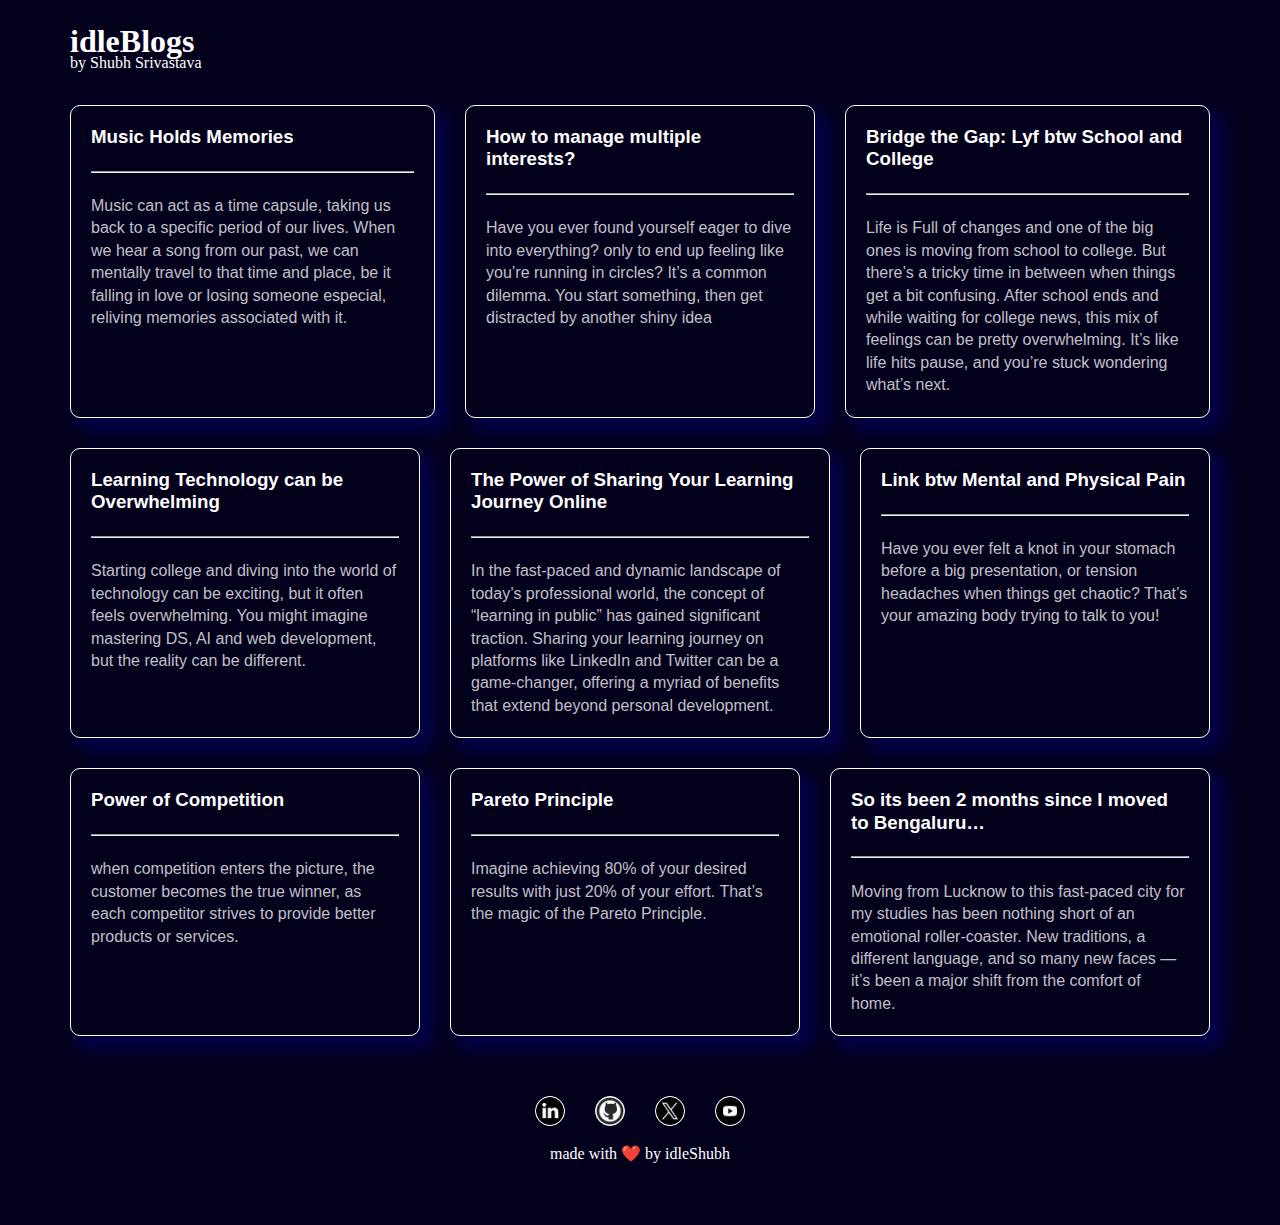
<file: index.html>
<!DOCTYPE html>
<html lang="en">
<head>
    <meta charset="UTF-8">
    <meta name="viewport" content="width=device-width, initial-scale=1.0">
    <title>idleBlogs</title>
    <link rel="stylesheet" href="style.css">
</head>
<body>
    <header>
        <div id="home">
            <a href="#home">
                <h1>idleBlogs</h1>
                <p>by Shubh Srivastava</p>
            </a>
        </div>
        <div class="star">
            
        </div>
    </header>
    <main>

        <div class="blogEven">
            <a href="Blogs/bridging_the_gap.html">
                <h3>Bridge the Gap: Lyf btw School and College</h3>
                <br> <hr> <br>
                <p>Life is Full of changes and one of the big ones is moving from school to college. But there’s a tricky time in between when things get a bit confusing. After school ends and while waiting for college news, this mix of feelings can be pretty overwhelming. It’s like life hits pause, and you’re stuck wondering what’s next.</p>
            </a>
        </div>

        <div class="blog">
            <a href="Blogs/multiple_interest.html">
            <h3>How to manage multiple interests?</h3>
            <br> <hr> <br>
            <p>Have you ever found yourself eager to dive into everything? only to end up feeling like you’re running in circles? It’s a common dilemma. You start something, then get distracted by another shiny idea</p>
            </a>
        </div>

        <div class="blogEven">
            <a href="Blogs/music_hold_memories.html">
            <h3>Music Holds Memories</h3>
            <br> <hr> <br>
            <p>Music can act as a time capsule, taking us back to a specific period of our lives. When we hear a song from our past, we can mentally travel to that time and place, be it falling in love or losing someone especial, reliving memories associated with it.</p>
        </a>
        </div>

        <div class="blog">
            <a href="Blogs/meantal_physical.html">
            <h3>Link btw Mental and Physical Pain</h3>
            <br> <hr> <br>
            <p>Have you ever felt a knot in your stomach before a big presentation, or tension headaches when things get chaotic? That’s your amazing body trying to talk to you!</p>
        </a>
        </div>

        <div class="blogEven">
            <a href="Blogs/learning_online.html">
            <h3>The Power of Sharing Your Learning Journey Online</h3>
            <br> <hr> <br>
            <p>In the fast-paced and dynamic landscape of today’s professional world, the concept of “learning in public” has gained significant traction. Sharing your learning journey on platforms like LinkedIn and Twitter can be a game-changer, offering a myriad of benefits that extend beyond personal development.</p>
            </a>
        </div>

        <div class="blog">
            <a href="Blogs/tech_overwhelming.html">
            <h3>Learning Technology can be Overwhelming</h3>
            <br> <hr> <br>
            <p>Starting college and diving into the world of technology can be exciting, but it often feels overwhelming. You might imagine mastering DS, AI and web development, but the reality can be different.</p>
        </a>
        </div>

        <div class="blogEven">
            <a href="Blogs/2month_banglore.html">
            <h3>So its been 2 months since I moved to Bengaluru…</h3>
            <br> <hr> <br>
            <p>Moving from Lucknow to this fast-paced city for my studies has been nothing short of an emotional roller-coaster. New traditions, a different language, and so many new faces — it’s been a major shift from the comfort of home.</p>
        </a>
        </div>

        <div class="blog">
            <a href="Blogs/pareto_principle.html">
            <h3>Pareto Principle</h3>
            <br> <hr> <br>
            <p>Imagine achieving 80% of your desired results with just 20% of your effort. That’s the magic of the Pareto Principle.</p>
        </a>
        </div>

        <div class="blog">
            <a href="Blogs/power_of_competition.html">
            <h3>Power of Competition</h3>
            <br> <hr> <br>
            <p>when competition enters the picture, the customer becomes the true winner, as each competitor strives to provide better products or services.</p>
        </a>
        </div>
    </main>

    <footer>
        <div class="social_links">
        <a href="https://www.linkedin.com/in/srivastavshubh/"><img src="img/LinkedIn icon.png" alt=""></a>
        <a href="https://github.com/idleShubh"><img src="img/Git hub icon.png" alt=""></a>
        <a href="https://x.com/idleshubh"><img src="img/Social media icon.png" alt=""></a>
        <a href="https://www.youtube.com/@idleshubh"><img src="img/Social media icon (1).png" alt=""></a>
    </div>
    <div>
        made with ❤️ by idleShubh
    </div>
    </footer>

</body>
</html>
</file>
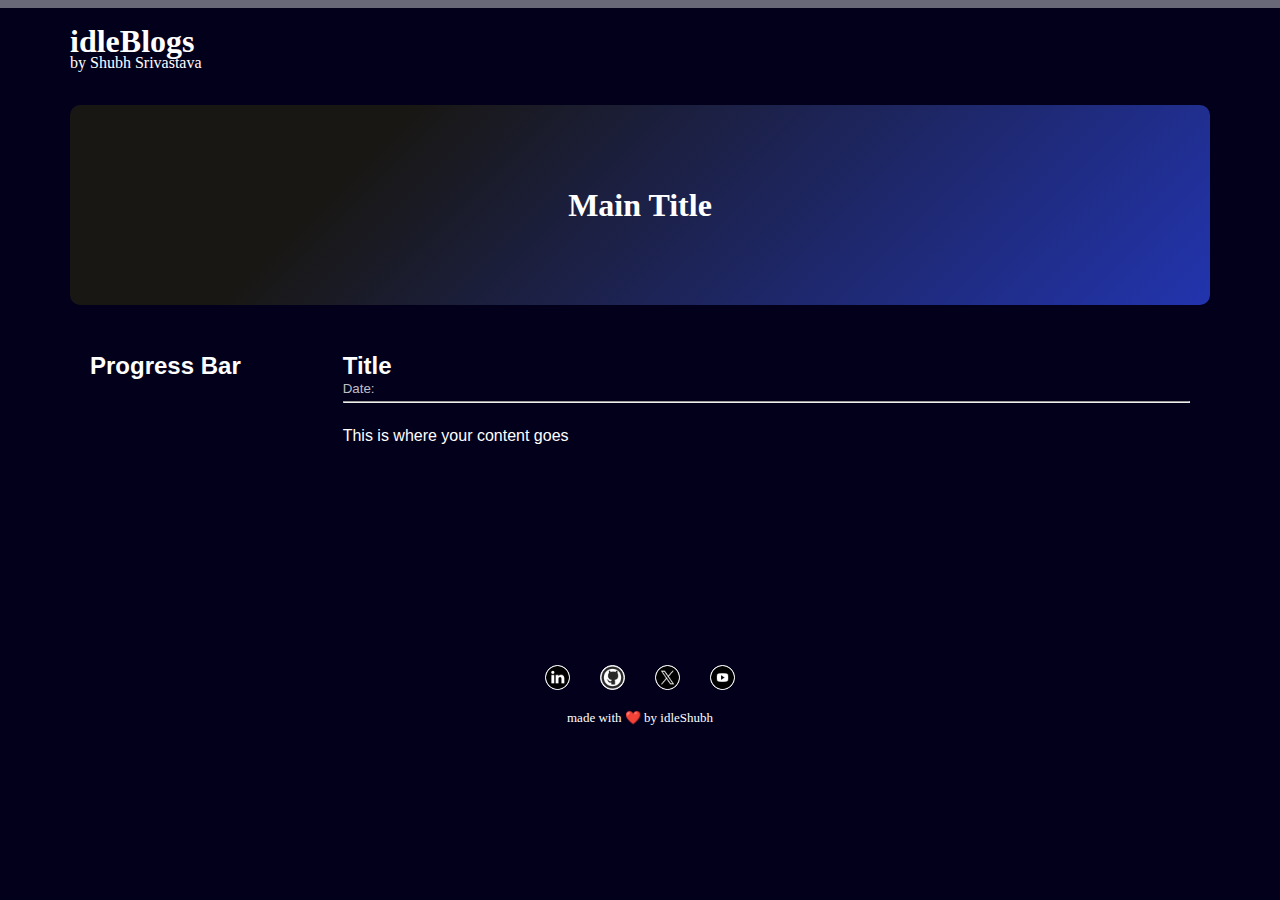
<file: Blogs/1. template.html>
<!DOCTYPE html>
<html lang="en">
<head>
    <meta charset="UTF-8">
    <meta name="viewport" content="width=device-width, initial-scale=1.0">
    <title>idleBlogs: </title>
    <link rel="stylesheet" href="blog_style.css">
</head>
<body>
  <div class="progress-container">
    <div class="progress-bar"></div>
  </div>

    <header>
        <a href="/index.html">
            <h1>idleBlogs</h1>
            <p>by Shubh Srivastava</p>
        </a>
        <div class="hero">
            <h1>Main Title</h1>
        </div>
    </header>

    <main>
        <div class="progress_bar">
            <h2>Progress Bar</h2>
        </div>

        <div class="article">
            <article>
                <h2>Title</h2>
                <label for="date">Date: </label>
                <br> <hr> <br>
                <p>This is where your content goes</p>
               </article>
        </div>
    </main>

    <!-- JavaScript for Scroll Progress -->
  <script>
    window.onscroll = function() {
      var winScroll = document.body.scrollTop || document.documentElement.scrollTop;
      var height = document.documentElement.scrollHeight - document.documentElement.clientHeight;
      var scrolled = (winScroll / height) * 100;
      document.querySelector('.progress-bar').style.width = scrolled + "%";
    };
  </script>

<footer>
  <div class="social_links">
  <a href="https://www.linkedin.com/in/srivastavshubh/"><img src="/img/LinkedIn icon.png" alt=""></a>
  <a href="https://github.com/idleShubh"><img src="/img/Git hub icon.png" alt=""></a>
  <a href="https://x.com/idleshubh"><img src="/img/Social media icon.png" alt=""></a>
  <a href="https://www.youtube.com/@idleshubh"><img src="/img/Social media icon (1).png" alt=""></a>
</div>
<div>
  made with ❤️ by idleShubh
</div>
</footer>

</body>
</html>
</file>
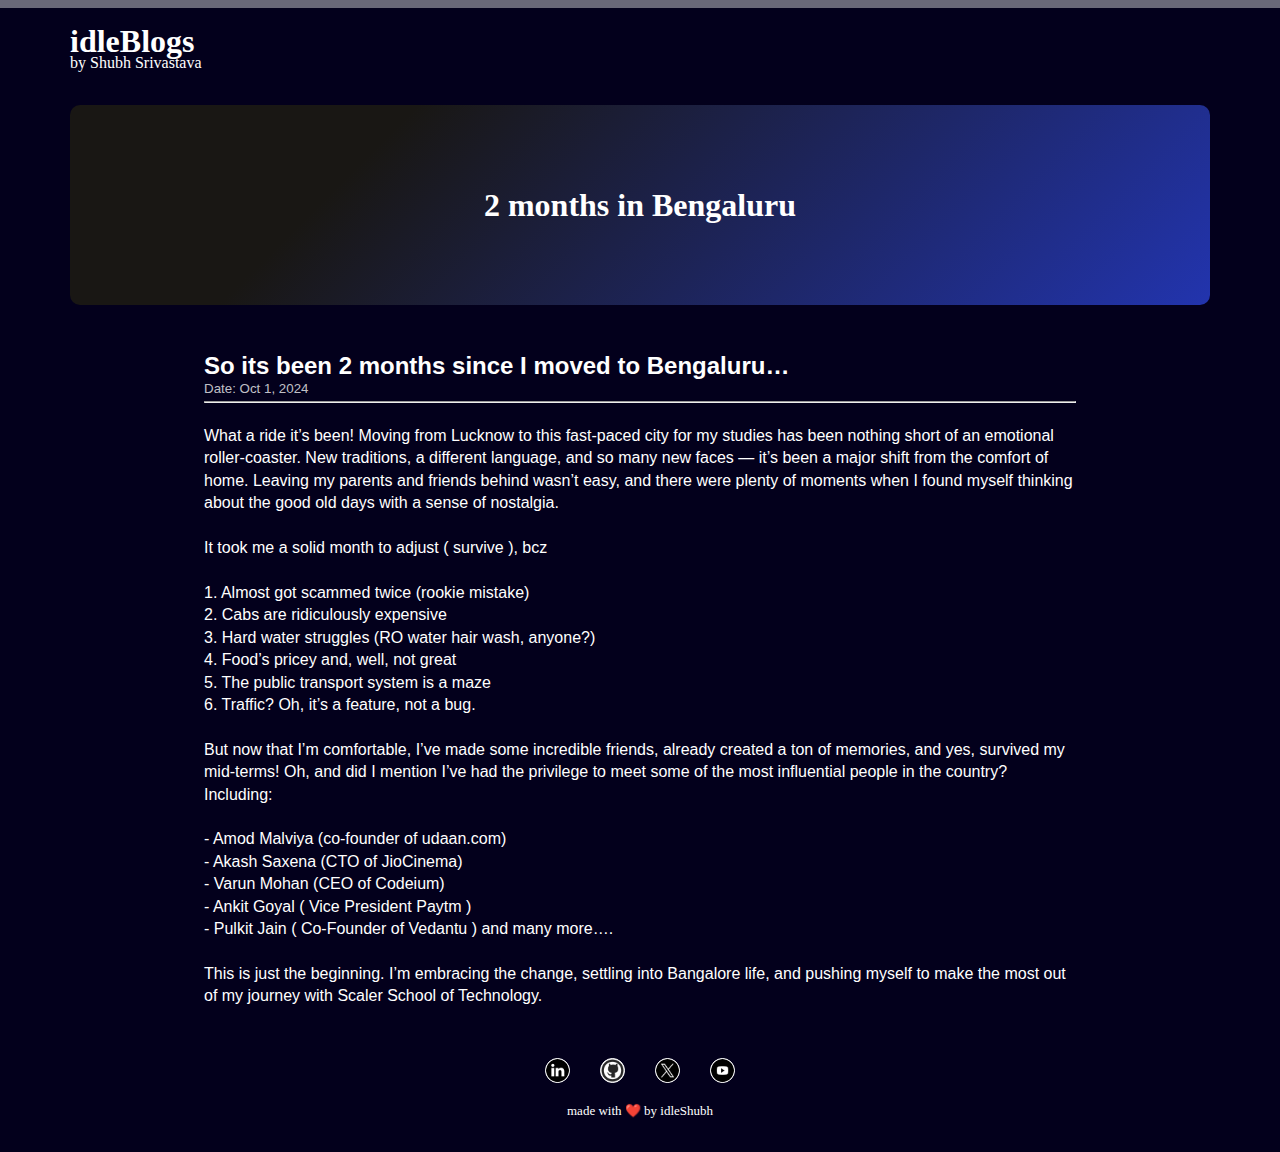
<file: Blogs/2month_banglore.html>
<!DOCTYPE html>
<html lang="en">
<head>
    <meta charset="UTF-8">
    <meta name="viewport" content="width=device-width, initial-scale=1.0">
    <title>idleBlogs: </title>
    <link rel="stylesheet" href="blog_style.css">
</head>
<body>
  <div class="progress-container">
    <div class="progress-bar"></div>
  </div>

    <header>
        <a href="/index.html">
            <h1>idleBlogs</h1>
            <p>by Shubh Srivastava</p>
        </a>
        <div class="hero">
            <h1>2 months in Bengaluru</h1>
        </div>
    </header>

    <main>

        <div class="article">
            <article>
                <h2>So its been 2 months since I moved to Bengaluru…</h2>
                <label for="date">Date: Oct 1, 2024</label>
                <br> <hr> <br>
                <p>What a ride it’s been! Moving from Lucknow to this fast-paced city for my studies has been nothing short of an emotional roller-coaster. New traditions, a different language, and so many new faces — it’s been a major shift from the comfort of home. Leaving my parents and friends behind wasn’t easy, and there were plenty of moments when I found myself thinking about the good old days with a sense of nostalgia.
                    <br><br>
                    It took me a solid month to adjust ( survive ), bcz
                    <br><br>
                    1. Almost got scammed twice (rookie mistake) <br>
                    2. Cabs are ridiculously expensive <br>
                    3. Hard water struggles (RO water hair wash, anyone?) <br>
                    4. Food’s pricey and, well, not great <br>
                    5. The public transport system is a maze <br>
                    6. Traffic? Oh, it’s a feature, not a bug.
                    <br><br>
                    But now that I’m comfortable, I’ve made some incredible friends, already created a ton of memories, and yes, survived my mid-terms!
                    Oh, and did I mention I’ve had the privilege to meet some of the most influential people in the country? Including:
                    <br><br>
                    - Amod Malviya (co-founder of udaan.com) <br>
                    - Akash Saxena (CTO of JioCinema) <br>
                    - Varun Mohan (CEO of Codeium) <br>
                    - Ankit Goyal ( Vice President Paytm ) <br>
                    - Pulkit Jain ( Co-Founder of Vedantu ) and many more….
                    <br><br>
                    This is just the beginning. I’m embracing the change, settling into Bangalore life, and pushing myself to make the most out of my journey with Scaler School of Technology.</p>
               </article>
        </div>
    </main>

    <!-- JavaScript for Scroll Progress -->
  <script>
    window.onscroll = function() {
      var winScroll = document.body.scrollTop || document.documentElement.scrollTop;
      var height = document.documentElement.scrollHeight - document.documentElement.clientHeight;
      var scrolled = (winScroll / height) * 100;
      document.querySelector('.progress-bar').style.width = scrolled + "%";
    };
  </script>

<footer>
    <div class="social_links">
    <a href="https://www.linkedin.com/in/srivastavshubh/"><img src="/img/LinkedIn icon.png" alt=""></a>
    <a href="https://github.com/idleShubh"><img src="/img/Git hub icon.png" alt=""></a>
    <a href="https://x.com/idleshubh"><img src="/img/Social media icon.png" alt=""></a>
    <a href="https://www.youtube.com/@idleshubh"><img src="/img/Social media icon (1).png" alt=""></a>
  </div>
  <div>
    made with ❤️ by idleShubh
  </div>
  </footer>

</body>
</html>
</file>
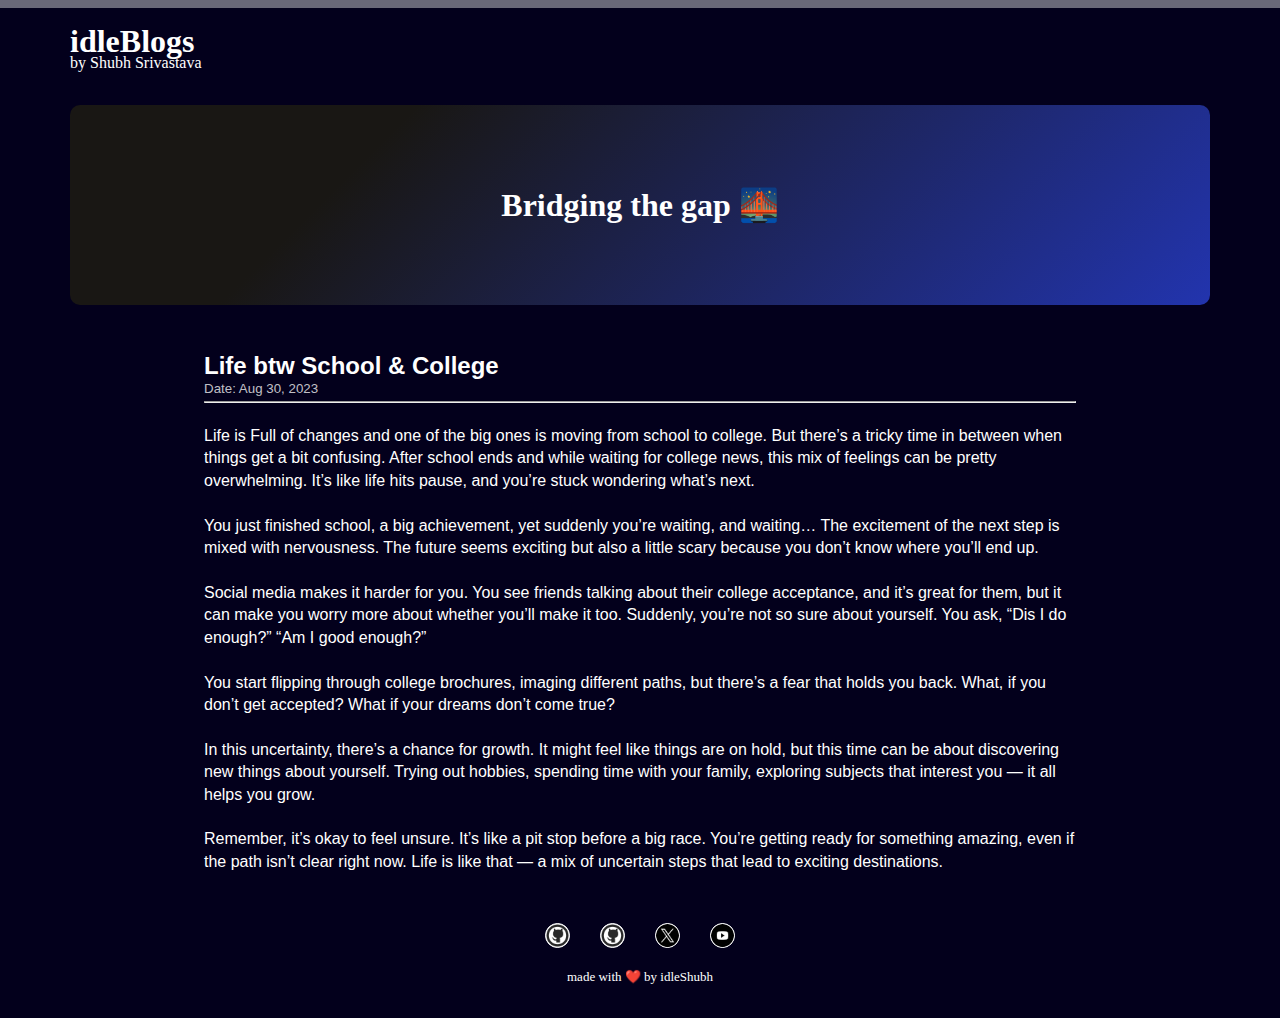
<file: Blogs/bridging_the_gap.html>
<!DOCTYPE html>
<html lang="en">
<head>
    <meta charset="UTF-8">
    <meta name="viewport" content="width=device-width, initial-scale=1.0">
    <title>idleBlogs: Life btw School & College</title>
    <link rel="stylesheet" href="blog_style.css">
</head>
<body>
    <div class="progress-container">
        <div class="progress-bar"></div>
      </div>

    <header>
        <a href="/index.html">
            <h1>idleBlogs</h1>
            <p>by Shubh Srivastava</p>
        </a>
        <div class="hero">
            <h1>Bridging the gap 🌉</h1>
        </div>
    </header>

    <main>
        <div class="article">
            <article> 
                <h2>Life btw School & College</h2>
                <label for="date">Date: Aug 30, 2023</label>
                <br> <hr> <br>
                <p>Life is Full of changes and one of the big ones is moving from school to college. But there’s a tricky time in between when things get a bit confusing. After school ends and while waiting for college news, this mix of feelings can be pretty overwhelming. It’s like life hits pause, and you’re stuck wondering what’s next. 
                    <br> <br>
                    You just finished school, a big achievement, yet suddenly you’re waiting, and waiting… The excitement of the next step is mixed with nervousness. The future seems exciting but also a little scary because you don’t know where you’ll end up.
                    <br> <br>
                    Social media makes it harder for you. You see friends talking about their college acceptance, and it’s great for them, but it can make you worry more about whether you’ll make it too. Suddenly, you’re not so sure about yourself. You ask, “Dis I do enough?” “Am I good enough?”
                    <br> <br>
                    You start flipping through college brochures, imaging different paths, but there’s a fear that holds you back. What, if you don’t get accepted? What if your dreams don’t come true?
                    <br> <br>
                    In this uncertainty, there’s a chance for growth. It might feel like things are on hold, but this time can be about discovering new things about yourself. Trying out hobbies, spending time with your family, exploring subjects that interest you — it all helps you grow.
                    <br> <br>
                    Remember, it’s okay to feel unsure. It’s like a pit stop before a big race. You’re getting ready for something amazing, even if the path isn’t clear right now. Life is like that — a mix of uncertain steps that lead to exciting destinations.</p>
               </article>
        </div>
    </main>

                <!-- JavaScript for Scroll Progress -->
  <script>
    window.onscroll = function() {
      var winScroll = document.body.scrollTop || document.documentElement.scrollTop;
      var height = document.documentElement.scrollHeight - document.documentElement.clientHeight;
      var scrolled = (winScroll / height) * 100;
      document.querySelector('.progress-bar').style.width = scrolled + "%";
    };
  </script>

<footer>
    <div class="social_links">
    <a href="https://www.linkedin.com/in/srivastavshubh/"><img src="/img/Git hub icon.png" alt=""></a>
    <a href="https://github.com/idleShubh"><img src="/img/Git hub icon.png" alt=""></a>
    <a href="https://x.com/idleshubh"><img src="/img/Social media icon.png" alt=""></a>
    <a href="https://www.youtube.com/@idleshubh"><img src="/img/Social media icon (1).png" alt=""></a>
</div>
<div>
    made with ❤️ by idleShubh
</div>
</footer>

</body>
</html>
</file>
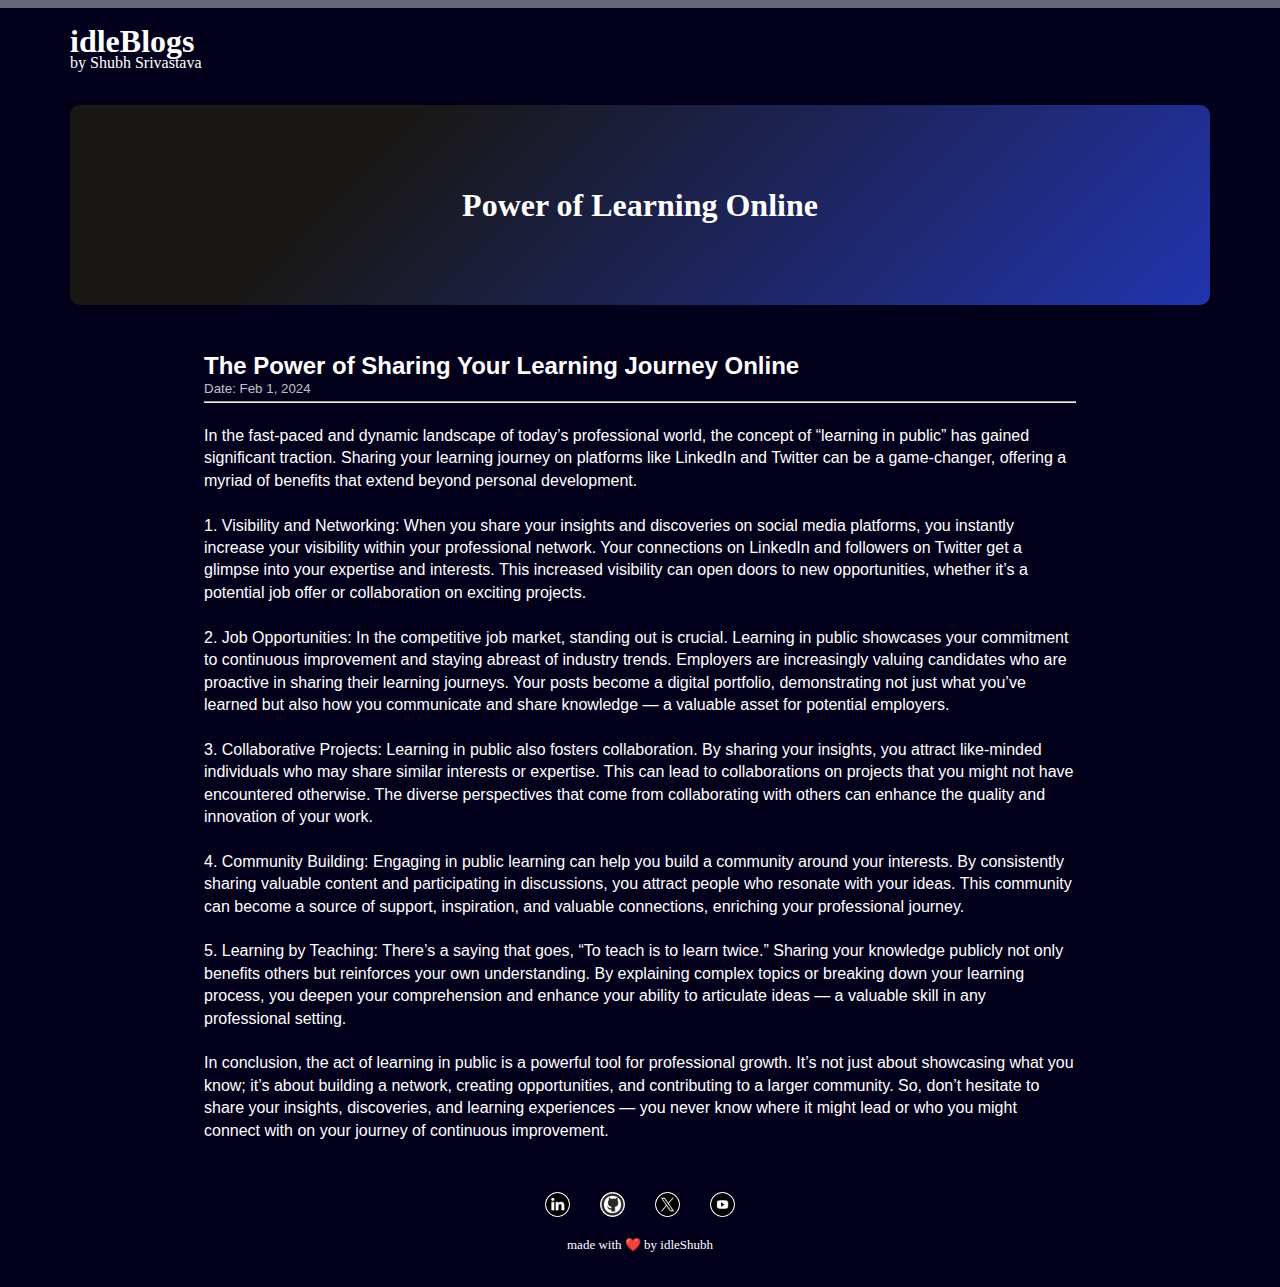
<file: Blogs/learning_online.html>
<!DOCTYPE html>
<html lang="en">
<head>
    <meta charset="UTF-8">
    <meta name="viewport" content="width=device-width, initial-scale=1.0">
    <title>idleBlogs: </title>
    <link rel="stylesheet" href="blog_style.css">
</head>
<body>
  <div class="progress-container">
    <div class="progress-bar"></div>
  </div>

    <header>
        <a href="/index.html">
            <h1>idleBlogs</h1>
            <p>by Shubh Srivastava</p>
        </a>
        <div class="hero">
            <h1>Power of Learning Online</h1>
        </div>
    </header>

    <main>

        <div class="article">
            <article>
                <h2>The Power of Sharing Your Learning Journey Online</h2>
                <label for="date">Date: Feb 1, 2024</label>
                <br> <hr> <br>
                <p>In the fast-paced and dynamic landscape of today’s professional world, the concept of “learning in public” has gained significant traction. Sharing your learning journey on platforms like LinkedIn and Twitter can be a game-changer, offering a myriad of benefits that extend beyond personal development.
                    <br><br>
                    1. Visibility and Networking:
                    When you share your insights and discoveries on social media platforms, you instantly increase your visibility within your professional network. Your connections on LinkedIn and followers on Twitter get a glimpse into your expertise and interests. This increased visibility can open doors to new opportunities, whether it’s a potential job offer or collaboration on exciting projects.
                    <br> <br>
                    2. Job Opportunities:
                
                    In the competitive job market, standing out is crucial. Learning in public showcases your commitment to continuous improvement and staying abreast of industry trends. Employers are increasingly valuing candidates who are proactive in sharing their learning journeys. Your posts become a digital portfolio, demonstrating not just what you’ve learned but also how you communicate and share knowledge — a valuable asset for potential employers.
                    <br><br>
                    3. Collaborative Projects:
                    
                    Learning in public also fosters collaboration. By sharing your insights, you attract like-minded individuals who may share similar interests or expertise. This can lead to collaborations on projects that you might not have encountered otherwise. The diverse perspectives that come from collaborating with others can enhance the quality and innovation of your work.
                    <br><br>
                    4. Community Building:
                    
                    Engaging in public learning can help you build a community around your interests. By consistently sharing valuable content and participating in discussions, you attract people who resonate with your ideas. This community can become a source of support, inspiration, and valuable connections, enriching your professional journey.
                    <br><br>
                    5. Learning by Teaching:
                    
                    There’s a saying that goes, “To teach is to learn twice.” Sharing your knowledge publicly not only benefits others but reinforces your own understanding. By explaining complex topics or breaking down your learning process, you deepen your comprehension and enhance your ability to articulate ideas — a valuable skill in any professional setting.
                    <br><br>
                    In conclusion, the act of learning in public is a powerful tool for professional growth. It’s not just about showcasing what you know; it’s about building a network, creating opportunities, and contributing to a larger community. So, don’t hesitate to share your insights, discoveries, and learning experiences — you never know where it might lead or who you might connect with on your journey of continuous improvement.</p>
               </article>
        </div>
    </main>

    <!-- JavaScript for Scroll Progress -->
  <script>
    window.onscroll = function() {
      var winScroll = document.body.scrollTop || document.documentElement.scrollTop;
      var height = document.documentElement.scrollHeight - document.documentElement.clientHeight;
      var scrolled = (winScroll / height) * 100;
      document.querySelector('.progress-bar').style.width = scrolled + "%";
    };
  </script>

<footer>
    <div class="social_links">
    <a href="https://www.linkedin.com/in/srivastavshubh/"><img src="/img/LinkedIn icon.png" alt=""></a>
    <a href="https://github.com/idleShubh"><img src="/img/Git hub icon.png" alt=""></a>
    <a href="https://x.com/idleshubh"><img src="/img/Social media icon.png" alt=""></a>
    <a href="https://www.youtube.com/@idleshubh"><img src="/img/Social media icon (1).png" alt=""></a>
  </div>
  <div>
    made with ❤️ by idleShubh
  </div>
  </footer>

</body>
</html>
</file>
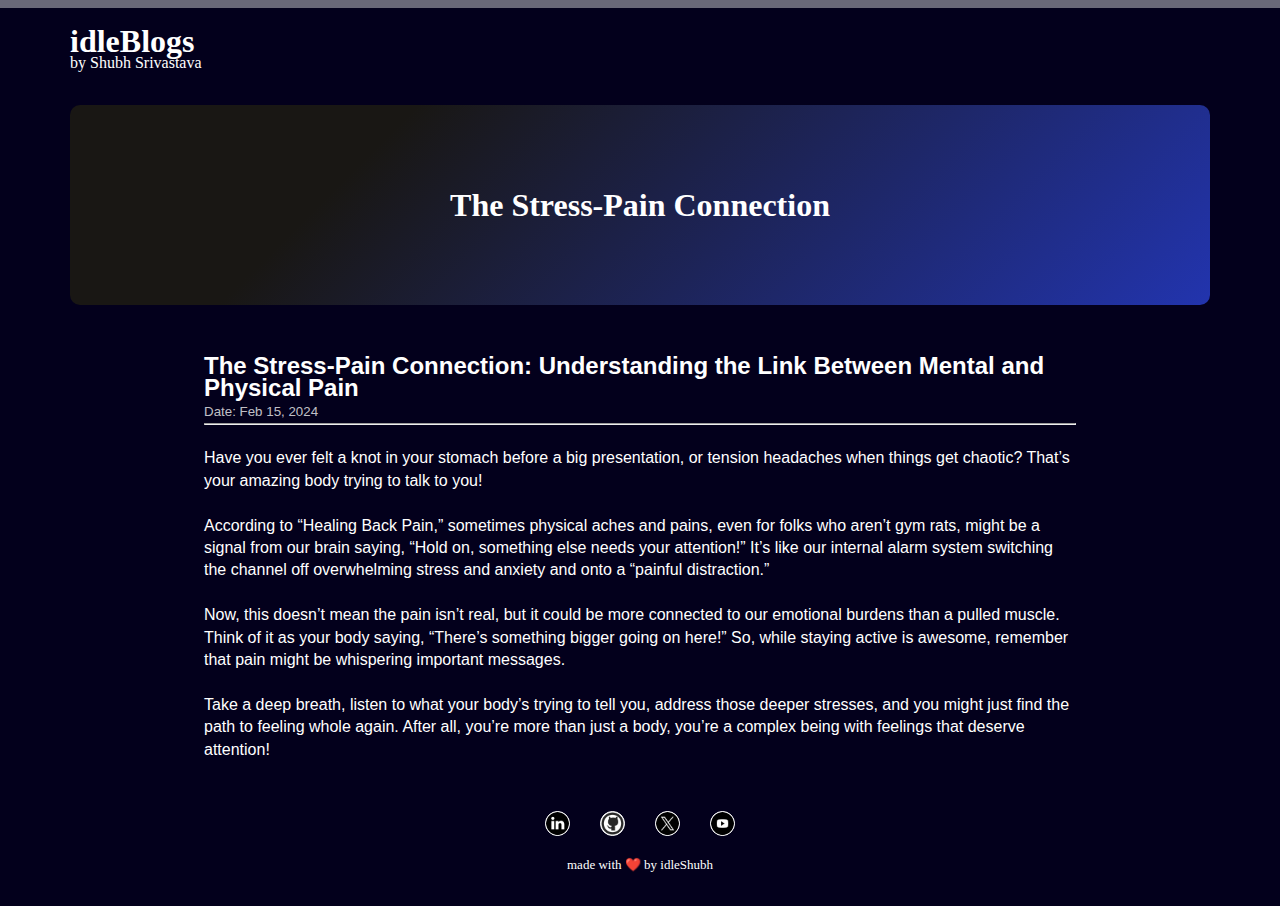
<file: Blogs/meantal_physical.html>
<!DOCTYPE html>
<html lang="en">
<head>
    <meta charset="UTF-8">
    <meta name="viewport" content="width=device-width, initial-scale=1.0">
    <title>idleBlogs: </title>
    <link rel="stylesheet" href="blog_style.css">
</head>
<body>
  <div class="progress-container">
    <div class="progress-bar"></div>
  </div>

    <header>
        <a href="/index.html">
            <h1>idleBlogs</h1>
            <p>by Shubh Srivastava</p>
        </a>
        <div class="hero">
            <h1>The Stress-Pain Connection</h1>
        </div>
    </header>

    <main>

        <div class="article">
            <article>
                <h2>The Stress-Pain Connection: Understanding the Link Between Mental and Physical Pain</h2>
                <label for="date">Date: Feb 15, 2024</label>
                <br> <hr> <br>
                <p>Have you ever felt a knot in your stomach before a big presentation, or tension headaches when things get chaotic? That’s your amazing body trying to talk to you!
                    <br><br>
                    According to “Healing Back Pain,” sometimes physical aches and pains, even for folks who aren’t gym rats, might be a signal from our brain saying, “Hold on, something else needs your attention!” It’s like our internal alarm system switching the channel off overwhelming stress and anxiety and onto a “painful distraction.”
                    <br><br>
                    Now, this doesn’t mean the pain isn’t real, but it could be more connected to our emotional burdens than a pulled muscle. Think of it as your body saying, “There’s something bigger going on here!” So, while staying active is awesome, remember that pain might be whispering important messages.
                    <br><br>
                    Take a deep breath, listen to what your body’s trying to tell you, address those deeper stresses, and you might just find the path to feeling whole again. After all, you’re more than just a body, you’re a complex being with feelings that deserve attention!</p>
               </article>
        </div>
    </main>

    <!-- JavaScript for Scroll Progress -->
  <script>
    window.onscroll = function() {
      var winScroll = document.body.scrollTop || document.documentElement.scrollTop;
      var height = document.documentElement.scrollHeight - document.documentElement.clientHeight;
      var scrolled = (winScroll / height) * 100;
      document.querySelector('.progress-bar').style.width = scrolled + "%";
    };
  </script>

<footer>
    <div class="social_links">
    <a href="https://www.linkedin.com/in/srivastavshubh/"><img src="/img/LinkedIn icon.png" alt=""></a>
    <a href="https://github.com/idleShubh"><img src="/img/Git hub icon.png" alt=""></a>
    <a href="https://x.com/idleshubh"><img src="/img/Social media icon.png" alt=""></a>
    <a href="https://www.youtube.com/@idleshubh"><img src="/img/Social media icon (1).png" alt=""></a>
  </div>
  <div>
    made with ❤️ by idleShubh
  </div>
  </footer>

</body>
</html>
</file>
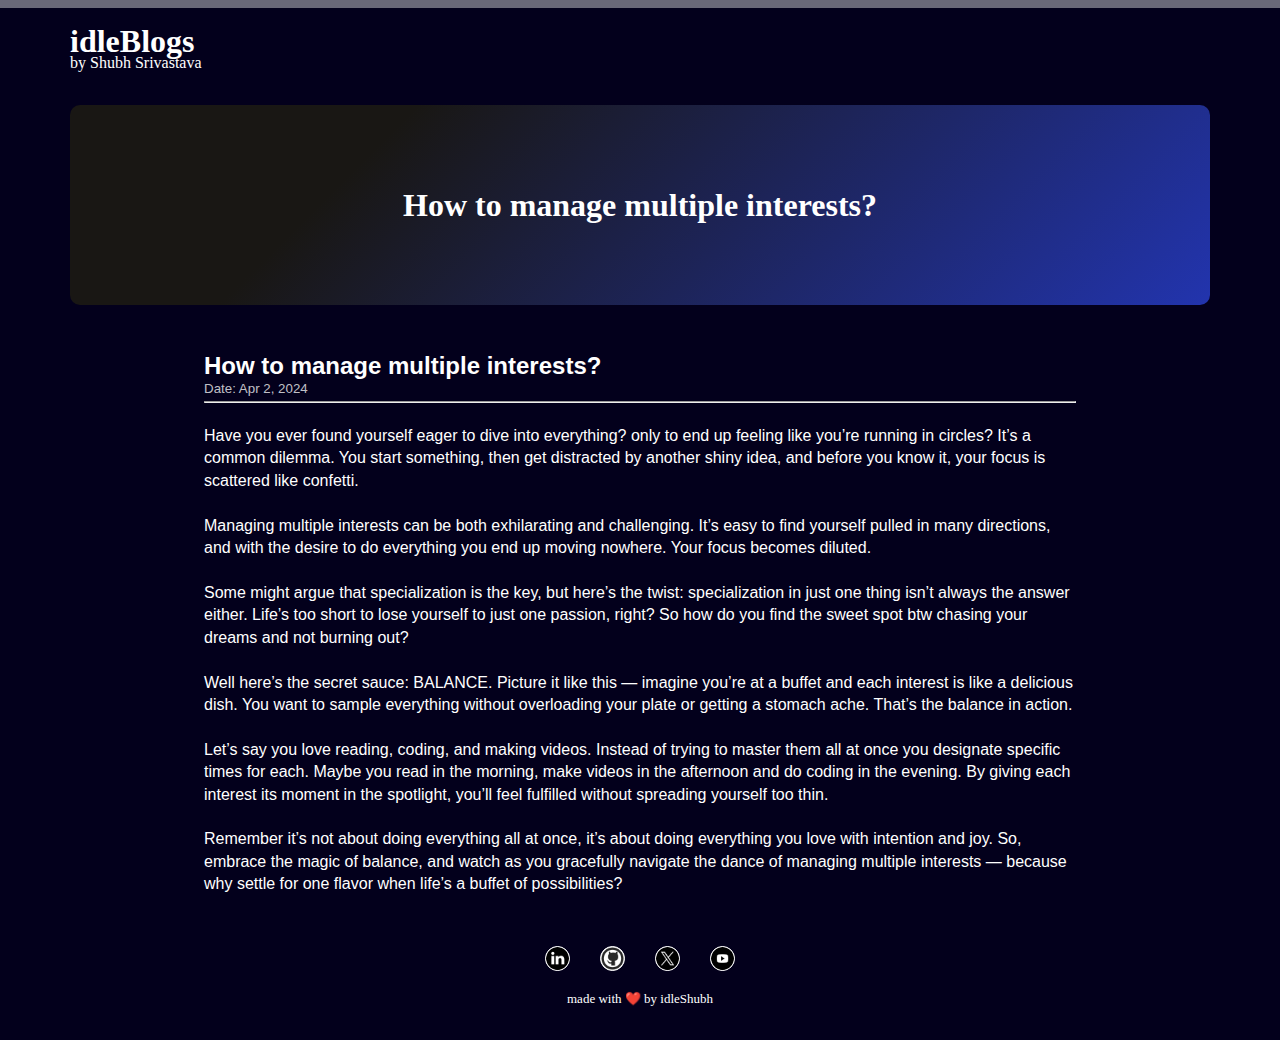
<file: Blogs/multiple_interest.html>
<!DOCTYPE html>
<html lang="en">
<head>
    <meta charset="UTF-8">
    <meta name="viewport" content="width=device-width, initial-scale=1.0">
    <title>idleBlogs: How to manage multiple interests?</title>
    <link rel="stylesheet" href="blog_style.css">
</head>
<body>
    <div class="progress-container">
        <div class="progress-bar"></div>
      </div>

    <header>
        <a href="/index.html">
            <h1>idleBlogs</h1>
            <p>by Shubh Srivastava</p>
        </a>
        <div class="hero">
            <h1>How to manage multiple interests?</h1>
        </div>
    </header>

    <main>
        <div class="article">
            <article>
                <h2>How to manage multiple interests?</h2>
                <label for="date">Date: Apr 2, 2024</label>
                <br> <hr> <br>
                <p>Have you ever found yourself eager to dive into everything? only to end up feeling like you’re running in circles? It’s a common dilemma. You start something, then get distracted by another shiny idea, and before you know it, your focus is scattered like confetti.
                    <br><br>
                    Managing multiple interests can be both exhilarating and challenging. It’s easy to find yourself pulled in many directions, and with the desire to do everything you end up moving nowhere. Your focus becomes diluted.
                    <br><br>
                    Some might argue that specialization is the key, but here’s the twist: specialization in just one thing isn’t always the answer either. Life’s too short to lose yourself to just one passion, right? So how do you find the sweet spot btw chasing your dreams and not burning out?
                    <br><br>
                    Well here’s the secret sauce: BALANCE. Picture it like this — imagine you’re at a buffet and each interest is like a delicious dish. You want to sample everything without overloading your plate or getting a stomach ache. That’s the balance in action.
                    <br><br>
                    Let’s say you love reading, coding, and making videos. Instead of trying to master them all at once you designate specific times for each. Maybe you read in the morning, make videos in the afternoon and do coding in the evening. By giving each interest its moment in the spotlight, you’ll feel fulfilled without spreading yourself too thin.
                    <br><br>
                    Remember it’s not about doing everything all at once, it’s about doing everything you love with intention and joy. So, embrace the magic of balance, and watch as you gracefully navigate the dance of managing multiple interests — because why settle for one flavor when life’s a buffet of possibilities?</p>
               </article>
        </div>
    </main>

            <!-- JavaScript for Scroll Progress -->
  <script>
    window.onscroll = function() {
      var winScroll = document.body.scrollTop || document.documentElement.scrollTop;
      var height = document.documentElement.scrollHeight - document.documentElement.clientHeight;
      var scrolled = (winScroll / height) * 100;
      document.querySelector('.progress-bar').style.width = scrolled + "%";
    };
  </script>

<footer>
    <div class="social_links">
    <a href="https://www.linkedin.com/in/srivastavshubh/"><img src="/img/LinkedIn icon.png" alt=""></a>
    <a href="https://github.com/idleShubh"><img src="/img/Git hub icon.png" alt=""></a>
    <a href="https://x.com/idleshubh"><img src="/img/Social media icon.png" alt=""></a>
    <a href="https://www.youtube.com/@idleshubh"><img src="/img/Social media icon (1).png" alt=""></a>
  </div>
  <div>
    made with ❤️ by idleShubh
  </div>
  </footer>

</body>
</html>
</file>
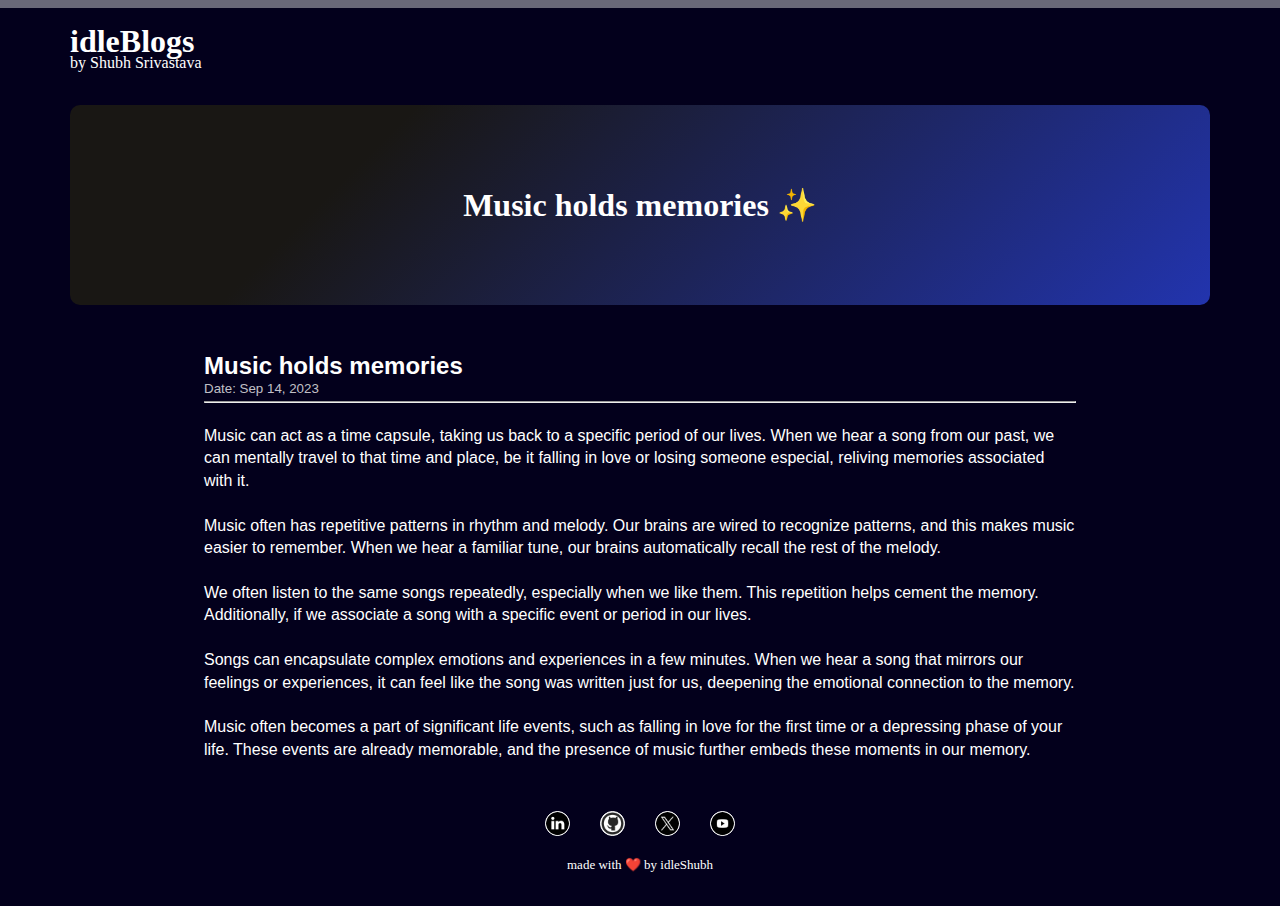
<file: Blogs/music_hold_memories.html>
<!DOCTYPE html>
<html lang="en">
<head>
    <meta charset="UTF-8">
    <meta name="viewport" content="width=device-width, initial-scale=1.0">
    <title>idleBlogs: Music holds memories</title>
    <link rel="stylesheet" href="blog_style.css">
</head>
<body>
  <div class="progress-container">
    <div class="progress-bar"></div>
  </div>

    <header>
        <a href="/index.html">
            <h1>idleBlogs</h1>
            <p>by Shubh Srivastava</p>
        </a>
        <div class="hero">
            <h1>Music holds memories ✨</h1>
        </div>
    </header>

    <main>
        <div class="article">
            <article> 
                <h2>Music holds memories</h2>
                <label for="date">Date: Sep 14, 2023</label>
                <br> <hr> <br>
                <p>Music can act as a time capsule, taking us back to a specific period of our lives. When we hear a song from our past, we can mentally travel to that time and place, be it falling in love or losing someone especial, reliving memories associated with it.
                    <br> <br>
                    Music often has repetitive patterns in rhythm and melody. Our brains are wired to recognize patterns, and this makes music easier to remember. When we hear a familiar tune, our brains automatically recall the rest of the melody.
                    <br> <br>
                    We often listen to the same songs repeatedly, especially when we like them. This repetition helps cement the memory. Additionally, if we associate a song with a specific event or period in our lives.
                    <br> <br>
                    Songs can encapsulate complex emotions and experiences in a few minutes. When we hear a song that mirrors our feelings or experiences, it can feel like the song was written just for us, deepening the emotional connection to the memory.
                    <br> <br>
                    Music often becomes a part of significant life events, such as falling in love for the first time or a depressing phase of your life. These events are already memorable, and the presence of music further embeds these moments in our memory.</p>
               </article>
        </div>
    </main>

        <!-- JavaScript for Scroll Progress -->
  <script>
    window.onscroll = function() {
      var winScroll = document.body.scrollTop || document.documentElement.scrollTop;
      var height = document.documentElement.scrollHeight - document.documentElement.clientHeight;
      var scrolled = (winScroll / height) * 100;
      document.querySelector('.progress-bar').style.width = scrolled + "%";
    };
  </script>

<footer>
    <div class="social_links">
    <a href="https://www.linkedin.com/in/srivastavshubh/"><img src="/img/LinkedIn icon.png" alt=""></a>
    <a href="https://github.com/idleShubh"><img src="/img/Git hub icon.png" alt=""></a>
    <a href="https://x.com/idleshubh"><img src="/img/Social media icon.png" alt=""></a>
    <a href="https://www.youtube.com/@idleshubh"><img src="/img/Social media icon (1).png" alt=""></a>
  </div>
  <div>
    made with ❤️ by idleShubh
  </div>
  </footer>

</body>
</html>
</file>
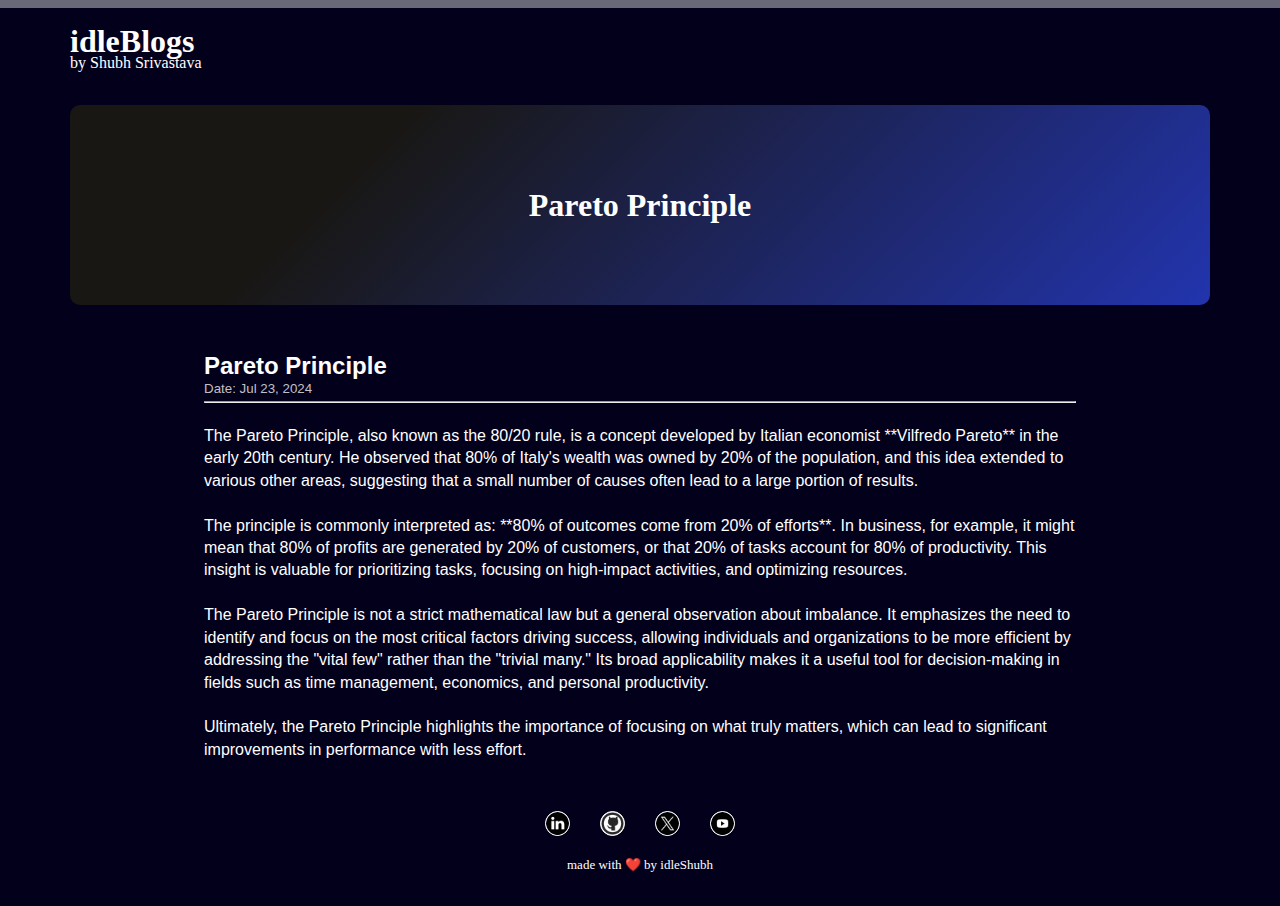
<file: Blogs/pareto_principle.html>
<!DOCTYPE html>
<html lang="en">
<head>
    <meta charset="UTF-8">
    <meta name="viewport" content="width=device-width, initial-scale=1.0">
    <title>idleBlogs: </title>
    <link rel="stylesheet" href="blog_style.css">
</head>
<body>
  <div class="progress-container">
    <div class="progress-bar"></div>
  </div>

    <header>
        <a href="/index.html">
            <h1>idleBlogs</h1>
            <p>by Shubh Srivastava</p>
        </a>
        <div class="hero">
            <h1>Pareto Principle</h1>
        </div>
    </header>

    <main>

        <div class="article">
            <article>
                <h2>Pareto Principle</h2>
                <label for="date">Date: Jul 23, 2024</label>
                <br> <hr> <br>
                <p>The Pareto Principle, also known as the 80/20 rule, is a concept developed by Italian economist **Vilfredo Pareto** in the early 20th century. He observed that 80% of Italy's wealth was owned by 20% of the population, and this idea extended to various other areas, suggesting that a small number of causes often lead to a large portion of results.
                    <br><br>
                    The principle is commonly interpreted as: **80% of outcomes come from 20% of efforts**. In business, for example, it might mean that 80% of profits are generated by 20% of customers, or that 20% of tasks account for 80% of productivity. This insight is valuable for prioritizing tasks, focusing on high-impact activities, and optimizing resources.
                    <br><br>
                    The Pareto Principle is not a strict mathematical law but a general observation about imbalance. It emphasizes the need to identify and focus on the most critical factors driving success, allowing individuals and organizations to be more efficient by addressing the "vital few" rather than the "trivial many." Its broad applicability makes it a useful tool for decision-making in fields such as time management, economics, and personal productivity.
                    <br><br>
                    Ultimately, the Pareto Principle highlights the importance of focusing on what truly matters, which can lead to significant improvements in performance with less effort.
                    </p>
               </article>
        </div>
    </main>

    <!-- JavaScript for Scroll Progress -->
  <script>
    window.onscroll = function() {
      var winScroll = document.body.scrollTop || document.documentElement.scrollTop;
      var height = document.documentElement.scrollHeight - document.documentElement.clientHeight;
      var scrolled = (winScroll / height) * 100;
      document.querySelector('.progress-bar').style.width = scrolled + "%";
    };
  </script>

<footer>
  <div class="social_links">
  <a href="https://www.linkedin.com/in/srivastavshubh/"><img src="/img/LinkedIn icon.png" alt=""></a>
  <a href="https://github.com/idleShubh"><img src="/img/Git hub icon.png" alt=""></a>
  <a href="https://x.com/idleshubh"><img src="/img/Social media icon.png" alt=""></a>
  <a href="https://www.youtube.com/@idleshubh"><img src="/img/Social media icon (1).png" alt=""></a>
</div>
<div>
  made with ❤️ by idleShubh
</div>
</footer>

</body>
</html>
</file>
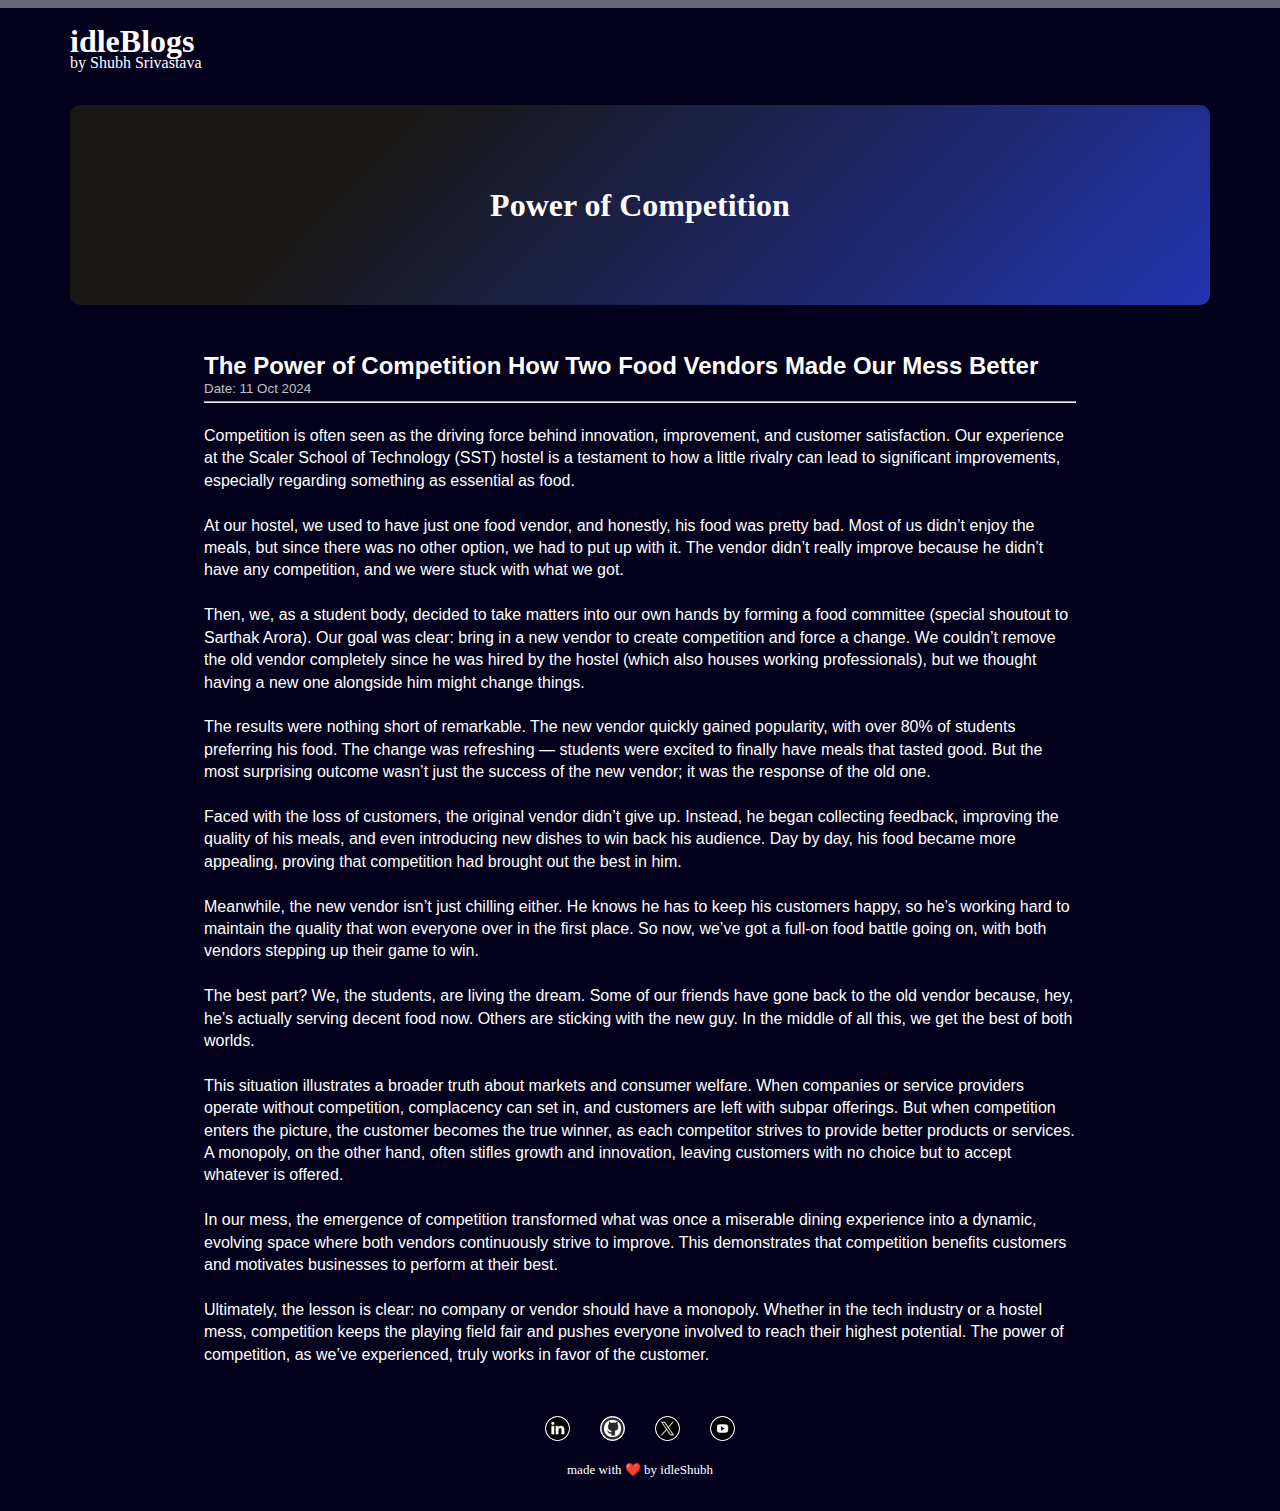
<file: Blogs/power_of_competition.html>
<!DOCTYPE html>
<html lang="en">
<head>
    <meta charset="UTF-8">
    <meta name="viewport" content="width=device-width, initial-scale=1.0">
    <title>idleBlogs: </title>
    <link rel="stylesheet" href="blog_style.css">
</head>
<body>
  <div class="progress-container">
    <div class="progress-bar"></div>
  </div>

    <header>
        <a href="/index.html">
            <h1>idleBlogs</h1>
            <p>by Shubh Srivastava</p>
        </a>
        <div class="hero">
            <h1>Power of Competition</h1>
        </div>
    </header>

    <main>

        <div class="article">
            <article>
                <h2>The Power of Competition How Two Food Vendors Made Our Mess Better</h2>
                <label for="date">Date: 11 Oct 2024</label>
                <br> <hr> <br>
                <p>Competition is often seen as the driving force behind innovation, improvement, and customer satisfaction. Our experience at the Scaler School of Technology (SST) hostel is a testament to how a little rivalry can lead to significant improvements, especially regarding something as essential as food.
                    <br><br>
                    At our hostel, we used to have just one food vendor, and honestly, his food was pretty bad. Most of us didn’t enjoy the meals, but since there was no other option, we had to put up with it. The vendor didn’t really improve because he didn’t have any competition, and we were stuck with what we got.
                    <br><br>
                    Then, we, as a student body, decided to take matters into our own hands by forming a food committee (special shoutout to Sarthak Arora). Our goal was clear: bring in a new vendor to create competition and force a change. We couldn’t remove the old vendor completely since he was hired by the hostel (which also houses working professionals), but we thought having a new one alongside him might change things.
                    <br><br>
                    The results were nothing short of remarkable. The new vendor quickly gained popularity, with over 80% of students preferring his food. The change was refreshing — students were excited to finally have meals that tasted good. But the most surprising outcome wasn’t just the success of the new vendor; it was the response of the old one.
                    <br><br>
                    Faced with the loss of customers, the original vendor didn’t give up. Instead, he began collecting feedback, improving the quality of his meals, and even introducing new dishes to win back his audience. Day by day, his food became more appealing, proving that competition had brought out the best in him.
                    <br><br>
                    Meanwhile, the new vendor isn’t just chilling either. He knows he has to keep his customers happy, so he’s working hard to maintain the quality that won everyone over in the first place. So now, we’ve got a full-on food battle going on, with both vendors stepping up their game to win.
                    <br><br>
                    The best part? We, the students, are living the dream. Some of our friends have gone back to the old vendor because, hey, he’s actually serving decent food now. Others are sticking with the new guy. In the middle of all this, we get the best of both worlds.
                    <br><br>
                    This situation illustrates a broader truth about markets and consumer welfare. When companies or service providers operate without competition, complacency can set in, and customers are left with subpar offerings. But when competition enters the picture, the customer becomes the true winner, as each competitor strives to provide better products or services. A monopoly, on the other hand, often stifles growth and innovation, leaving customers with no choice but to accept whatever is offered.
                    <br><br>
                    In our mess, the emergence of competition transformed what was once a miserable dining experience into a dynamic, evolving space where both vendors continuously strive to improve. This demonstrates that competition benefits customers and motivates businesses to perform at their best.
                    <br><br>
                    Ultimately, the lesson is clear: no company or vendor should have a monopoly. Whether in the tech industry or a hostel mess, competition keeps the playing field fair and pushes everyone involved to reach their highest potential. The power of competition, as we’ve experienced, truly works in favor of the customer.
                    
                    </p>
               </article>
        </div>
    </main>

    <!-- JavaScript for Scroll Progress -->
  <script>
    window.onscroll = function() {
      var winScroll = document.body.scrollTop || document.documentElement.scrollTop;
      var height = document.documentElement.scrollHeight - document.documentElement.clientHeight;
      var scrolled = (winScroll / height) * 100;
      document.querySelector('.progress-bar').style.width = scrolled + "%";
    };
  </script>

<footer>
  <div class="social_links">
  <a href="https://www.linkedin.com/in/srivastavshubh/"><img src="/img/LinkedIn icon.png" alt=""></a>
  <a href="https://github.com/idleShubh"><img src="/img/Git hub icon.png" alt=""></a>
  <a href="https://x.com/idleshubh"><img src="/img/Social media icon.png" alt=""></a>
  <a href="https://www.youtube.com/@idleshubh"><img src="/img/Social media icon (1).png" alt=""></a>
</div>
<div>
  made with ❤️ by idleShubh
</div>
</footer>

</body>
</html>
</file>
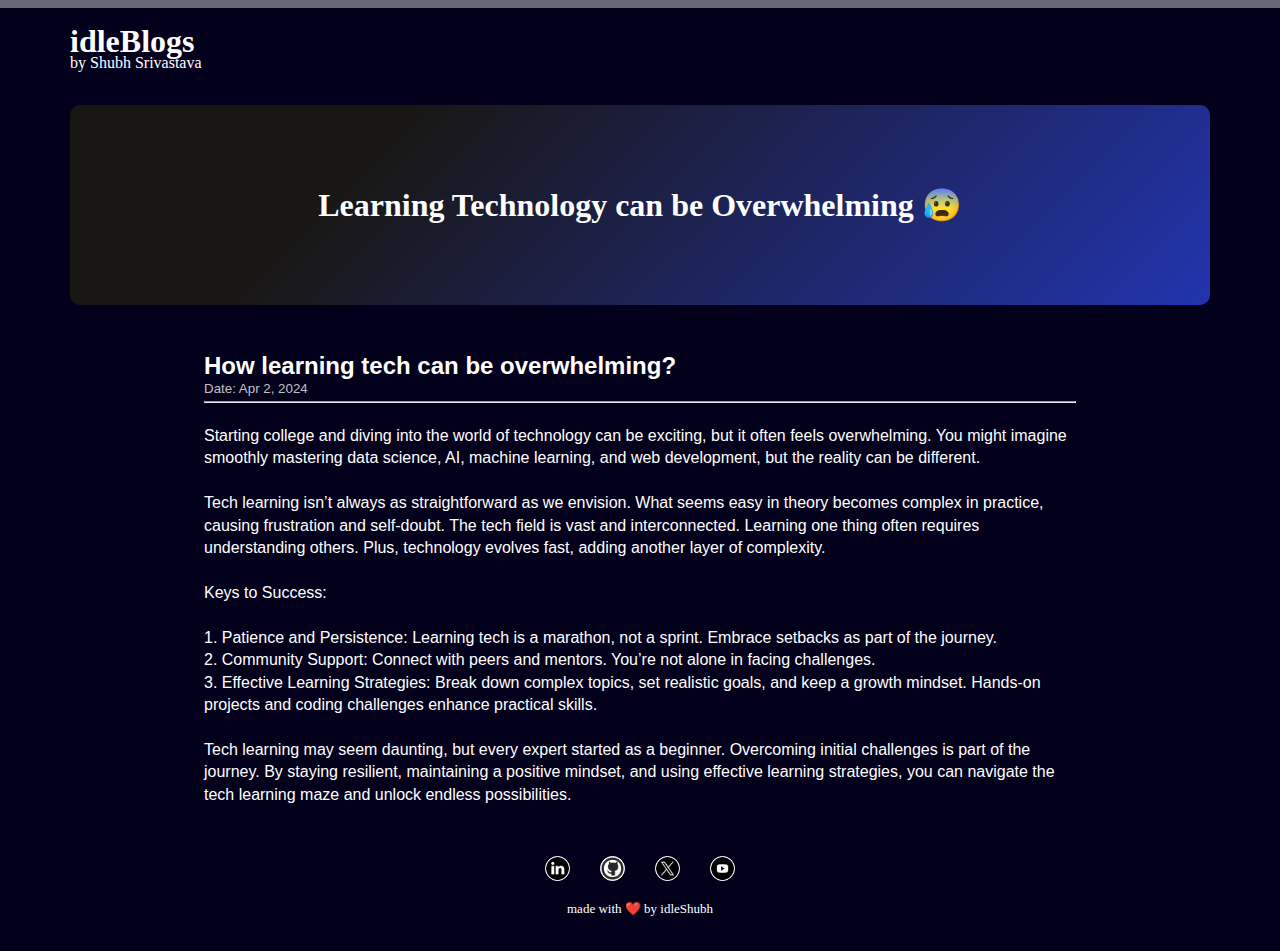
<file: Blogs/tech_overwhelming.html>
<!DOCTYPE html>
<html lang="en">
<head>
    <meta charset="UTF-8">
    <meta name="viewport" content="width=device-width, initial-scale=1.0">
    <title>idleBlogs: </title>
    <link rel="stylesheet" href="blog_style.css">
</head>
<body>
  <div class="progress-container">
    <div class="progress-bar"></div>
  </div>

    <header>
        <a href="/index.html">
            <h1>idleBlogs</h1>
            <p>by Shubh Srivastava</p>
        </a>
        <div class="hero">
            <h1>Learning Technology can be Overwhelming 😰</h1>
        </div>
    </header>

    <main>

        <div class="article">
            <article>
                <h2>How learning tech can be overwhelming?</h2>
                <label for="date">Date: Apr 2, 2024</label>
                <br> <hr> <br>
                <p>Starting college and diving into the world of technology can be exciting, but it often feels overwhelming. You might imagine smoothly mastering data science, AI, machine learning, and web development, but the reality can be different.
                    <br><br>
                    Tech learning isn’t always as straightforward as we envision. What seems easy in theory becomes complex in practice, causing frustration and self-doubt. The tech field is vast and interconnected. Learning one thing often requires understanding others. Plus, technology evolves fast, adding another layer of complexity.
                    <br><br>
                    Keys to Success:
                    <br><br>
                    1. Patience and Persistence: Learning tech is a marathon, not a sprint. Embrace setbacks as part of the journey.
                    <br>
                    2. Community Support: Connect with peers and mentors. You’re not alone in facing challenges.
                    <br>
                    3. Effective Learning Strategies: Break down complex topics, set realistic goals, and keep a growth mindset. Hands-on projects and coding challenges enhance practical skills.
                    <br><br>
                    Tech learning may seem daunting, but every expert started as a beginner. Overcoming initial challenges is part of the journey. By staying resilient, maintaining a positive mindset, and using effective learning strategies, you can navigate the tech learning maze and unlock endless possibilities.</p>
               </article>
        </div>
    </main>

    <!-- JavaScript for Scroll Progress -->
  <script>
    window.onscroll = function() {
      var winScroll = document.body.scrollTop || document.documentElement.scrollTop;
      var height = document.documentElement.scrollHeight - document.documentElement.clientHeight;
      var scrolled = (winScroll / height) * 100;
      document.querySelector('.progress-bar').style.width = scrolled + "%";
    };
  </script>

<footer>
    <div class="social_links">
    <a href="https://www.linkedin.com/in/srivastavshubh/"><img src="/img/LinkedIn icon.png" alt=""></a>
    <a href="https://github.com/idleShubh"><img src="/img/Git hub icon.png" alt=""></a>
    <a href="https://x.com/idleshubh"><img src="/img/Social media icon.png" alt=""></a>
    <a href="https://www.youtube.com/@idleshubh"><img src="/img/Social media icon (1).png" alt=""></a>
  </div>
  <div>
    made with ❤️ by idleShubh
  </div>
  </footer>

</body>
</html>
</file>
<file: style.css>
:root{
    --clr-main: #03001C;
    --clr-dark:black;
    --clr-text: white;
    --clr-para: rgba(255, 255, 255, 0.764);
    --clr-primary: rgb(0, 85, 255);
    --clr-shadow: 0 4px 10px rgba(0, 0, 0, 0.415);
}

*{
    margin: 0%;
    padding: 0%;
    box-sizing: border-box;
}

@media (max-width: 880px){
    main{
        gap: 30px;
        margin-bottom: 30px;
        flex-direction: column-reverse;
        width: 100%;
        display: flex;
        justify-content: center;
        flex-direction: column;
        align-items: center;
    }

    main div{
        border: 1px white solid;
        border-radius: 10px;
        padding: 20px;
        font-family: sans-serif;
        box-shadow: 10px 10px 15px 5px rgba(0, 0, 255, 0.182);
        width: 100%;
    }

    .blog{
        flex-grow: 1;
    }
}

@media (min-width: 601px) and (max-width: 1024px) {
    main{
        display: flex;
        justify-content: space-around;
        gap: 30px;
        margin-bottom: 30px;
        width: 100%;
        flex-direction: column-reverse;
    }

    main div{
        border: 1px white solid;
        border-radius: 10px;
        padding: 20px;
        font-family: sans-serif;
        box-shadow: 10px 10px 15px 5px rgba(0, 0, 255, 0.182);
        align-content: center;
        align-items: center;
    }

    .blog{
        flex-grow: 1;
    }
}

body{
    margin: 30px 70px 30px 70px;
    background-color: var(--clr-main);
    color: var(--clr-text);
    line-height: 1.4rem;
}

a{
    text-decoration: none;
    color: var(--clr-text);
}

header{
    margin-bottom: 30px;
    display: flex;
    justify-content: start;
    align-items: baseline;
}

main{
    display: flex;
    justify-content: space-around;
    gap: 30px;
    flex-wrap: wrap;
    margin-bottom: 30px;
    flex-direction: row-reverse;
}

main p{
    color: var(--clr-para);
}

main div{
    border: 1px white solid;
    border-radius: 10px;
    padding: 20px;
    font-family: sans-serif;
    box-shadow: 10px 10px 15px 5px rgba(0, 0, 255, 0.182);
    width: 350px;
}

main div:hover{
    transform: scale(1.01);
    cursor: pointer;
    box-shadow: 10px 10px 15px 5px rgba(0, 0, 255, 0.5);
}

.blogEven{
    flex-grow: 1;
}

footer{
    padding: 30px;
    display: flex;
    justify-content: center;
    align-items: center;
    gap: 10px;
    flex-direction: column;
}

.social_links{
    display: flex;
    justify-content: center;
    align-items: center;
    gap: 30px;
}

footer img{
    background-color: var(--clr-text);
    border-radius: 50%;
    width: 30px;
    border: 1px solid var(--clr-text);
}

footer img:hover{
    border: 1px solid var(--clr-primary);
}
</file>
<file: Blogs/blog_style.css>
:root{
    --clr-main: #03001C;
    --clr-dark:black;
    --clr-text: white;
    --clr-para: rgba(255, 255, 255, 0.764);
    --clr-primary: rgb(0, 85, 255);
    --clr-shadow: 0 4px 10px rgba(0, 0, 0, 0.415);
}

@media (max-width: 880px){
    body{
        margin: 20px 30px 0px 30px;
        background-color: var(--clr-main);
        color: var(--clr-text);
        line-height: 1.8rem;
    }

    .article{
        width: 80%;
        padding: 0px;
    }

    main{
        display: flex;
        justify-content: center;
        gap: 30px;
    }

    main div{
        padding: 0px;
        font-family: sans-serif;
    }
}

*{
    margin: 0%;
    padding: 0%;
    box-sizing: border-box;
}

body{
    margin: 30px 70px 0px 70px;
    background-color: var(--clr-main);
    color: var(--clr-text);
    line-height: 1.4rem;
}

    .progress-container {
        width: 100%;
        background-color: rgba(255, 255, 255, 0.406);
        height: 8px;
        position: fixed;
        top: 0;
        left: 0;
        z-index: 9999;
      }
  
      .progress-bar {
        height: 100%;
        width: 0%; 
        background-color: var(--clr-primary);
        transition: width 0.25s;
      }

a{
    text-decoration: none;
    color: var(--clr-text);
}

.hero{
    margin: 30px 0px 30px 0px;
    display: flex;
    justify-content: center;
    text-align: center;
    align-items: center;
    background-color:  #2234ae;
    background-image: linear-gradient(315deg, #2234ae 0%, #191714 74%);
    min-height: 200px;
    border-radius: 10px;
    padding: 10px;
    overflow: hidden;
}

.hero h1{
    line-height: 2rem;
    cursor: default;
}

label{
    margin-top: 10px;
    color: var(--clr-para);
    font-size: smaller;
}

main{
    display: flex;
    justify-content: space-evenly;
    gap: 30px;
}

main div{
    padding: 20px;
    font-family: sans-serif;
}

.progress_bar{
    width: 20%;
    height: 300px;
    position: sticky;
    top: 50px;
}

.article{
    width: 80%;
}

footer{
    padding: 30px;
    display: flex;
    justify-content: center;
    align-items: center;
    gap: 10px;
    flex-direction: column;
    font-size: small;
}

.social_links{
    display: flex;
    justify-content: center;
    align-items: center;
    gap: 30px;
}

footer img{
    background-color: var(--clr-text);
    border-radius: 50%;
    width: 25px;
    border: 1px solid var(--clr-text);
}

footer img:hover{
    border: 1px solid var(--clr-primary);
}
</file>
